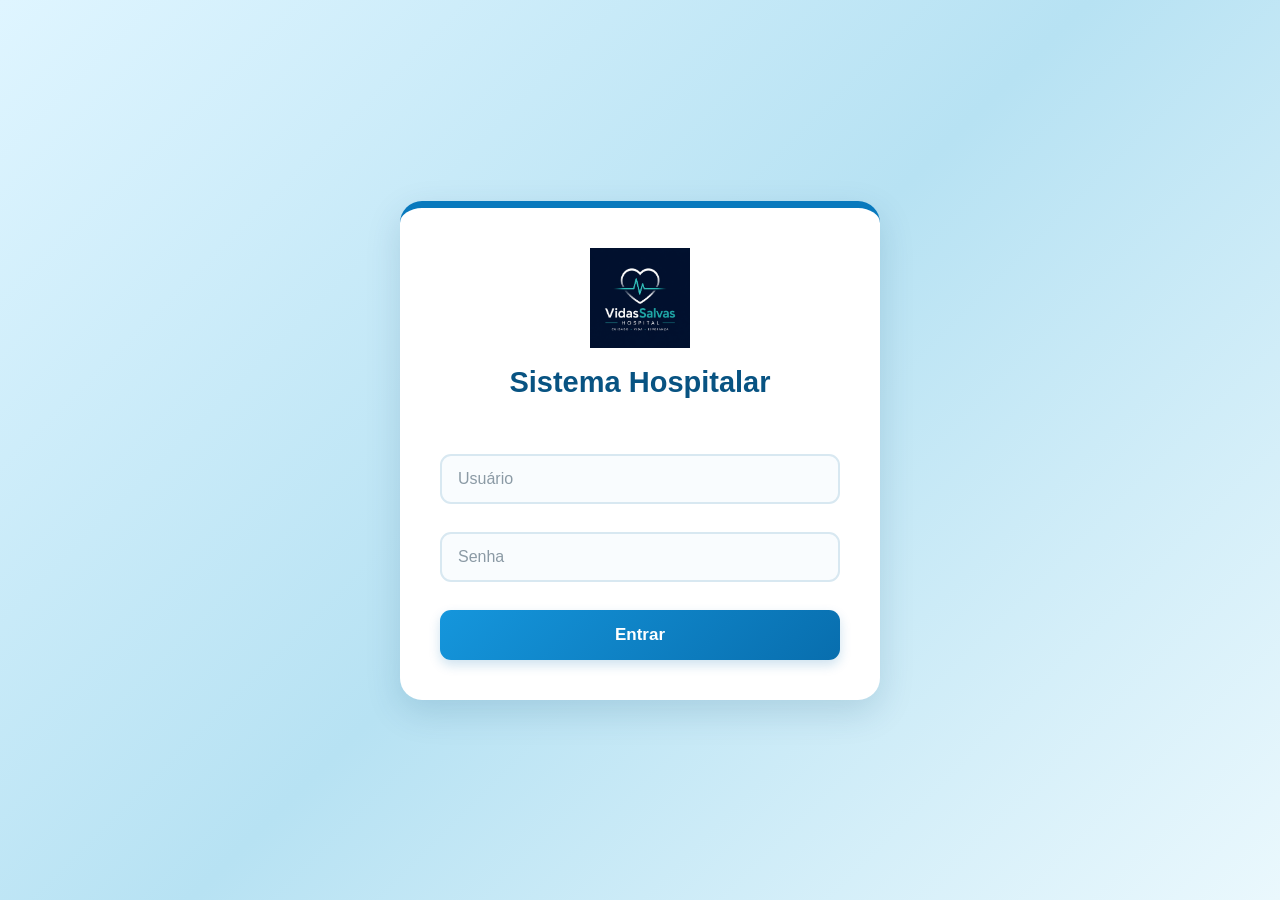
<file: frontend/index.html>
<!DOCTYPE html>
<html lang="pt-br">

<head>
  <meta charset="UTF-8">
  <meta name="viewport" content="width=device-width, initial-scale=1.0">

  <title>Sistema Hospitalar</title>

  <link rel="stylesheet" href="css/style.css">
</head>

<body>

<div class="container">

  <h2 class="titulo">

    <img
      src="logo ospital.png"
      alt="Logo Hospital"
      class="logo"
    >

    Sistema Hospitalar

  </h2>

  <input
    id="usuario"
    placeholder="Usuário"
  >

  <input
    id="senha"
    type="password"
    placeholder="Senha"
  >

  <button onclick="login()">
    Entrar
  </button>

</div>

<script>
function login() {

  fetch("/login", {
    method: "POST",
    headers: {
      "Content-Type": "application/json"
    },
    body: JSON.stringify({
      usuario: document.getElementById("usuario").value,
      senha: document.getElementById("senha").value
    })
  })

  .then(async (r) => {
    if (!r.ok) {
      throw new Error("Erro no servidor");
    }
    return await r.json();
  })

  .then(data => {

    if (data.tipo === "medico") {
      window.location.href = "medico.html";
    } else if (data.tipo === "triagem") {
      window.location.href = "triagem.html";
    } else if (data.tipo === "atendimento") {
      window.location.href = "atendimento.html";
    } else {
      alert("Usuário ou senha incorretos.");
    }

  })

  .catch(error => {
    console.error(error);
    alert("Erro ao conectar com o servidor.");
  });

}
</script>

</body>
</html>
</file>
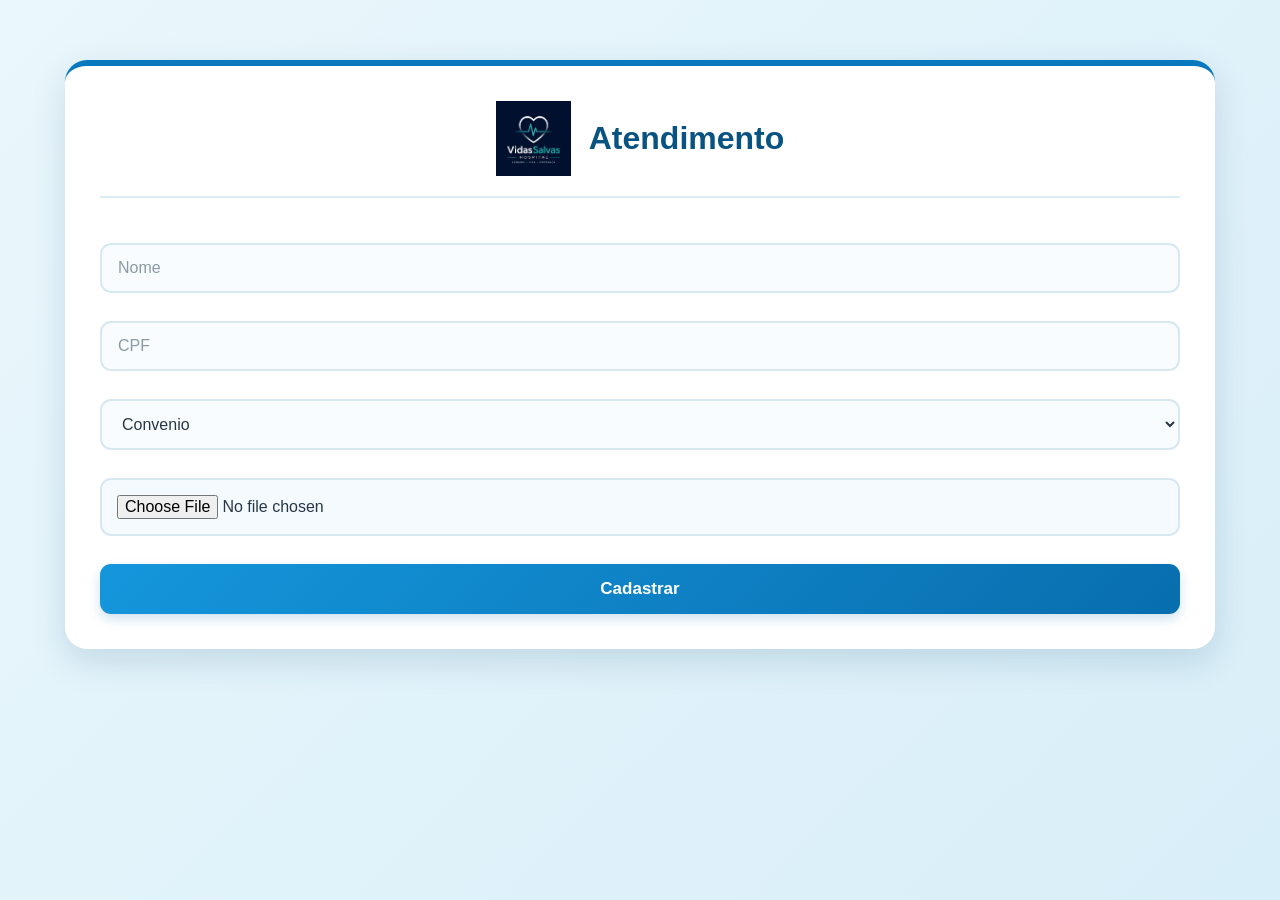
<file: frontend/atendimento.html>
<!DOCTYPE html>
<html lang="pt-br">

<head>
  <meta charset="UTF-8">
  <meta name="viewport" content="width=device-width, initial-scale=1.0">
  <title>Atendimento</title>

  <link rel="stylesheet" href="css/style.css">
</head>

<body>

<div class="container">

  <h2 class="titulo">
    <img src="logo ospital.png" alt="Logo Hospital" class="logo">
    Atendimento
  </h2>

  <input id="nome" placeholder="Nome">

  <input id="cpf" placeholder="CPF">

  <select id="tipo">
    <option>Convenio</option>
    <option>Particular</option>
  </select>

  <input type="file" id="foto">

  <button onclick="cadastrar()">Cadastrar</button>

</div>

<script>

function cadastrar() {

  fetch("http://localhost:3000/atendimento", {

    method: "POST",

    headers: {
      "Content-Type": "application/json"
    },

    body: JSON.stringify({
      nome: document.getElementById("nome").value,
      cpf: document.getElementById("cpf").value,
      tipo: document.getElementById("tipo").value
    })

  })
  .then(r => r.json())
  .then(() => {
    alert("Paciente enviado para triagem");

    document.getElementById("nome").value = "";
    document.getElementById("cpf").value = "";
  })
  .catch(error => {
    console.error("Erro:", error);
    alert("Erro ao cadastrar paciente.");
  });

}

</script>

</body>
</html>
</file>
<file: frontend/css/style.css>
/* =========================================================
   SISTEMA HOSPITALAR
   DESIGN GERAL
========================================================= */

* {
    margin: 0;
    padding: 0;
    box-sizing: border-box;
}

body {
    font-family: "Segoe UI", Arial, sans-serif;
    background: linear-gradient(135deg, #eaf7fc, #d8eef8);
    min-height: 100vh;
    padding: 30px 15px;
    color: #263746;
}


/* =========================================================
   CONTAINER PRINCIPAL
========================================================= */

.container {
    width: 92%;
    max-width: 1200px;
    margin: 30px auto;
    background: #ffffff;
    padding: 35px;
    border-radius: 22px;
    border-top: 6px solid #0879bd;
    box-shadow: 0 12px 35px rgba(0, 70, 110, 0.15);
    animation: aparecer 0.45s ease;
}


/* =========================================================
   TÍTULOS
========================================================= */

.titulo {
    display: flex;
    align-items: center;
    justify-content: center;
    gap: 18px;

    color: #085382;
    font-size: 32px;
    font-weight: bold;

    margin-bottom: 35px;
    padding-bottom: 20px;

    border-bottom: 2px solid #dcecf5;
}

.logo {
    width: 75px;
    height: 75px;
    object-fit: contain;
}

h2 {
    color: #033351;
}

h3 {
    color: #015e98;
    margin-bottom: 20px;
    font-size: 27px;
}


/* =========================================================
   CAMPOS
========================================================= */

input,
select,
textarea {
    width: 100%;

    padding: 14px 16px;

    margin-top: 10px;
    margin-bottom: 18px;

    border: 2px solid #d8e8f1;
    border-radius: 11px;

    background: #f9fcfe;

    color: #263746;

    font-size: 16px;

    transition: 0.25s;
}

input::placeholder,
textarea::placeholder {
    color: #8b9aa5;
}

input:hover,
select:hover,
textarea:hover {
    border-color: #a9d4e9;
}

input:focus,
select:focus,
textarea:focus {
    outline: none;

    border-color: #0a83c7;

    background: #ffffff;

    box-shadow: 0 0 0 4px rgba(10, 131, 199, 0.12);
}


/* =========================================================
   TEXTAREA
========================================================= */

textarea {
    min-height: 120px;
    resize: vertical;
}


/* =========================================================
   BOTÕES
========================================================= */

button {
    width: 100%;

    padding: 15px;

    margin-top: 10px;

    border: none;
    border-radius: 11px;

    background: linear-gradient(
        135deg,
        #1596dc,
        #086eae
    );

    color: white;

    font-size: 17px;
    font-weight: bold;

    cursor: pointer;

    box-shadow: 0 5px 12px rgba(8, 110, 174, 0.20);

    transition: 0.25s;
}

button:hover {
    background: linear-gradient(
        135deg,
        #087dbd,
        #075c91
    );

    transform: translateY(-2px);

    box-shadow: 0 8px 18px rgba(8, 110, 174, 0.30);
}

button:active {
    transform: translateY(0);
}


/* =========================================================
   LISTA DE TRIAGENS
========================================================= */

#triagens {
    display: grid;

    grid-template-columns:
        repeat(auto-fit, minmax(340px, 1fr));

    gap: 20px;

    margin-top: 20px;
}


/* =========================================================
   CARDS
========================================================= */

.card {
    border: 1px solid #dceaf2;

    border-left: 8px solid #0a78b8;

    padding: 22px;

    margin: 5px;

    border-radius: 17px;

    background: #ffffff;

    box-shadow:
        0 5px 18px rgba(0, 0, 0, 0.08);

    transition: 0.25s;
}

.card:hover {
    transform: translateY(-4px);

    box-shadow:
        0 10px 25px rgba(0, 80, 130, 0.15);
}

.card h3 {
    color: #075b91;
    font-size: 23px;
    margin-bottom: 15px;
}

.card p {
    margin: 10px 0;
    line-height: 1.5;
    color: #4a5c68;
}

.card b {
    color: #263746;
}


/* =========================================================
   BOTÃO ATENDER
========================================================= */

.card button {
    background: linear-gradient(
        135deg,
        #20a66a,
        #168452
    );

    margin-top: 15px;
}

.card button:hover {
    background: linear-gradient(
        135deg,
        #168c59,
        #106b42
    );
}


/* =========================================================
   CLASSIFICAÇÃO DE RISCO
========================================================= */

.verde {
    display: inline-block;

    background: #27ae60;

    color: white;

    padding: 8px 18px;

    border-radius: 30px;

    font-size: 14px;
    font-weight: bold;

    text-transform: uppercase;
}

.amarelo {
    display: inline-block;

    background: #f1c40f;

    color: #333;

    padding: 8px 18px;

    border-radius: 30px;

    font-size: 14px;
    font-weight: bold;

    text-transform: uppercase;
}

.vermelho {
    display: inline-block;

    background: #e74c3c;

    color: white;

    padding: 8px 18px;

    border-radius: 30px;

    font-size: 14px;
    font-weight: bold;

    text-transform: uppercase;
}


/* =========================================================
   RESULTADO DA TRIAGEM
========================================================= */

#resultado {
    margin: 15px 0;
    padding: 14px;

    border-radius: 10px;

    text-align: center;

    font-weight: bold;
    font-size: 17px;
}

#resultado.verde {
    background: #d5f5e3;
    color: #176b3a;
    border: 2px solid #2ecc71;
}

#resultado.amarelo {
    background: #fff4c2;
    color: #765d00;
    border: 2px solid #f1c40f;
}

#resultado.vermelho {
    background: #fde0e0;
    color: #a32121;
    border: 2px solid #e74c3c;
}


/* =========================================================
   SEPARADOR
========================================================= */

hr {
    margin: 40px 0;

    border: none;

    border-top: 2px solid #dceaf2;
}


/* =========================================================
   LISTA DE MEDICAÇÕES
========================================================= */

#listaMedicacoes {
    display: grid;

    grid-template-columns:
        repeat(auto-fit, minmax(330px, 1fr));

    gap: 20px;
}


/* =========================================================
   PÁGINA DE LOGIN
========================================================= */

body:has(#usuario) {
    display: flex;
    justify-content: center;
    align-items: center;

    padding: 20px;

    background:
        linear-gradient(
            135deg,
            #dff5ff,
            #b7e2f3,
            #eaf8fd
        );
}

body:has(#usuario) .container {
    max-width: 480px;
    margin: auto;

    padding: 40px;

    border-top: 7px solid #0879bd;
}

body:has(#usuario) .titulo {
    flex-direction: column;

    font-size: 29px;

    text-align: center;

    border-bottom: none;

    margin-bottom: 25px;
}

body:has(#usuario) .logo {
    width: 100px;
    height: 100px;
}


/* =========================================================
   FILA DE PACIENTES
========================================================= */

.pacientes-fila {
    margin-bottom: 30px;
    background: #f0f8fc;
    border-radius: 14px;
    padding: 20px;
    border: 1px solid #d0e4ef;
}

.pacientes-fila h3 {
    margin-top: 0;
    color: #075b91;
    display: flex;
    justify-content: space-between;
    align-items: center;
    gap: 15px;
}

.pacientes-fila h3 span {
    font-size: 13px;
    font-weight: normal;
    color: #666;
}

.fila-item {
    display: flex;
    align-items: center;
    justify-content: space-between;
    gap: 15px;

    background: white;

    border-radius: 10px;

    padding: 14px 16px;

    margin-bottom: 10px;

    border: 1px solid #dceaf2;

    box-shadow: 0 3px 10px rgba(0, 70, 110, 0.06);
}

.fila-item strong {
    font-size: 16px;
    color: #075b91;
}

.fila-item small {
    color: #888;
    font-size: 12px;
}


/* =========================================================
   BOTÕES DA TV
========================================================= */

.btn-tv {
    width: auto;

    background: #28a745;

    padding: 9px 15px;

    margin-top: 0;

    border-radius: 7px;

    font-size: 14px;
}

.btn-tv:hover {
    background: #1e7e34;
}

.btn-abrir-tv {
    width: auto;

    background: #17a2b8;

    padding: 10px 16px;

    margin-top: 0;

    border-radius: 8px;

    font-size: 14px;
}

.btn-abrir-tv:hover {
    background: #117a8b;
}


/* =========================================================
   CONSULTÓRIO
========================================================= */

.consultorio-input {
    display: flex;
    align-items: center;
    gap: 10px;

    margin-bottom: 20px;

    background: #f0f8fc;

    padding: 12px 15px;

    border-radius: 10px;

    border: 1px solid #d0e4ef;
}

.consultorio-input label {
    font-weight: bold;
    color: #075b91;
}

.consultorio-input input {
    width: 70px;

    text-align: center;

    font-size: 18px;

    font-weight: bold;

    padding: 7px 8px;

    margin: 0;
}


/* =========================================================
   CAMPO DE FOTO
========================================================= */

input[type="file"] {
    background: #f5faff;
    padding: 15px;
    cursor: pointer;
}


/* =========================================================
   RESPONSIVIDADE
========================================================= */

@media (max-width: 700px) {

    body {
        padding: 10px;
    }

    .container {
        width: 100%;
        margin: 15px auto;
        padding: 22px;
    }

    .titulo {
        flex-direction: column;
        text-align: center;
        font-size: 26px;
    }

    .logo {
        width: 65px;
        height: 65px;
    }

    #triagens,
    #listaMedicacoes {
        grid-template-columns: 1fr;
    }

    .fila-item {
        flex-direction: column;
        align-items: stretch;
    }

    .fila-item .btn-tv {
        width: 100%;
    }

    .consultorio-input {
        flex-wrap: wrap;
    }
}


/* =========================================================
   ANIMAÇÃO
========================================================= */

@keyframes aparecer {

    from {
        opacity: 0;
        transform: translateY(15px);
    }

    to {
        opacity: 1;
        transform: translateY(0);
    }
}
</file>
